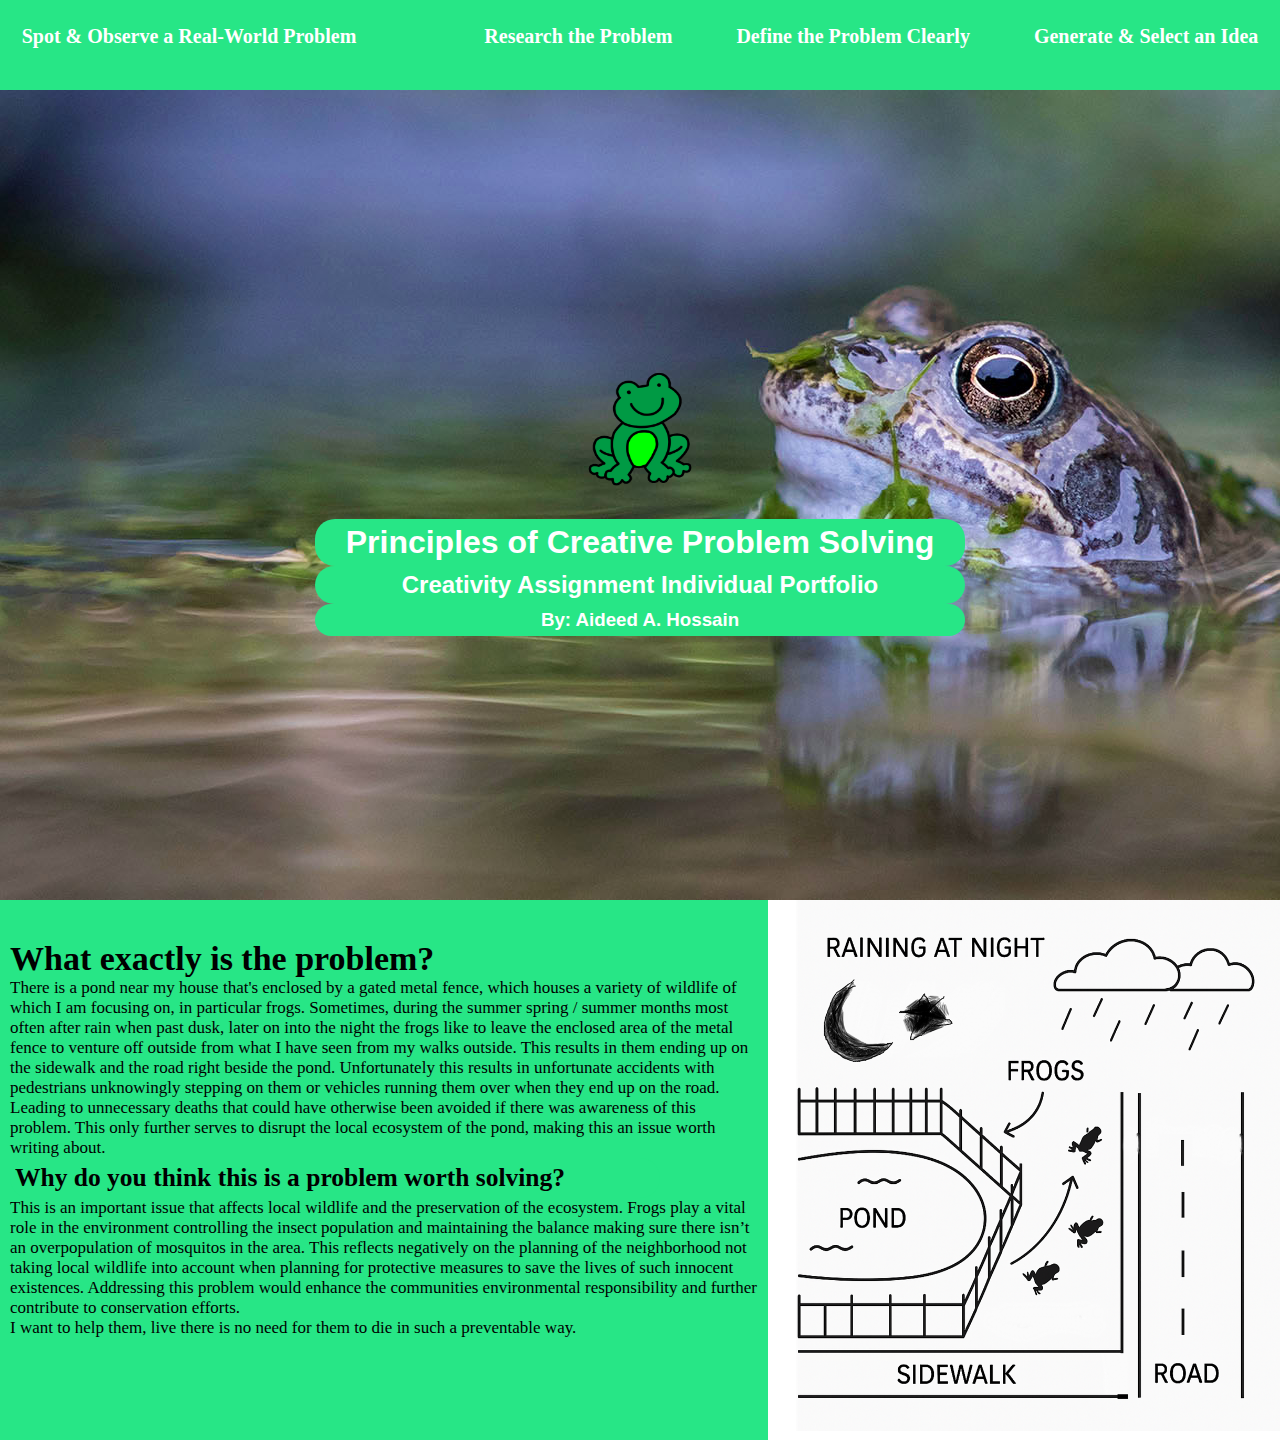
<file: index.html>
<!DOCTYPE html>
<html lang="en">
<head>
    <meta charset="UTF-8">
    <meta name="viewport" content="width=device-width, initial-scale=1.0">
    <title>Document</title>
    <link rel="stylesheet" href="index.css">
</head>

<body>

<main>
    <nav>
        <ul>
            <li><a href="#intro">Spot & Observe a Real-World Problem</li>
            <li><a href="#research">Research the Problem</a></li>
            <li><a href="#analyze">Define the Problem Clearly</a></li>
            <li><a href="#ideation">Generate & Select an Idea</a></li>
        </ul>
    </nav>

    <div class="main">
        <div class="mainText">
        <img src="assets/icon.png" alt="">
        <h1>Principles of Creative Problem Solving</h1>
        <h2>Creativity Assignment Individual Portfolio</h2>
        <h3>By: Aideed A. Hossain</h3>
        </div>
    </div>
</main>


<div class="introContainer">
    <section id="intro">
        <h1>What exactly is the problem?</h1>
        <p>There is a pond near my house that's enclosed by a gated metal fence, which houses a variety of wildlife of which I am focusing on, in particular frogs. Sometimes, during the summer spring / summer months most often after rain when past dusk, later on into the night the frogs like to leave the enclosed area of the metal fence to venture off outside from what I have seen from my walks outside. This results in them ending up on the sidewalk and the road right beside the pond. Unfortunately this results in unfortunate accidents with pedestrians unknowingly stepping on them or vehicles running them over when they end up on the road. Leading to unnecessary deaths that could have otherwise been avoided if there was awareness of this problem. This only further serves to disrupt the local ecosystem of the pond, making this an issue worth writing about.</p>
        <h2 id="fix">Why do you think this is a problem worth solving?</h2>
        <p>This is an important issue that affects local wildlife and the preservation of the ecosystem. Frogs play a vital role in the environment controlling the insect population and maintaining the balance making sure there isn’t an overpopulation of mosquitos in the area. This reflects negatively on the planning of the neighborhood not taking local wildlife into account when planning for protective measures to save the lives of such innocent existences. Addressing this problem would enhance the communities environmental responsibility and further contribute to conservation efforts.</p>
        <p>I want to help them, live there is no need for them to die in such a preventable way.</p>
    </section>
    <aside>
        <img src="assets/frogpond.png" alt="">
    </aside>
</div>


</body>
</html>
</file>
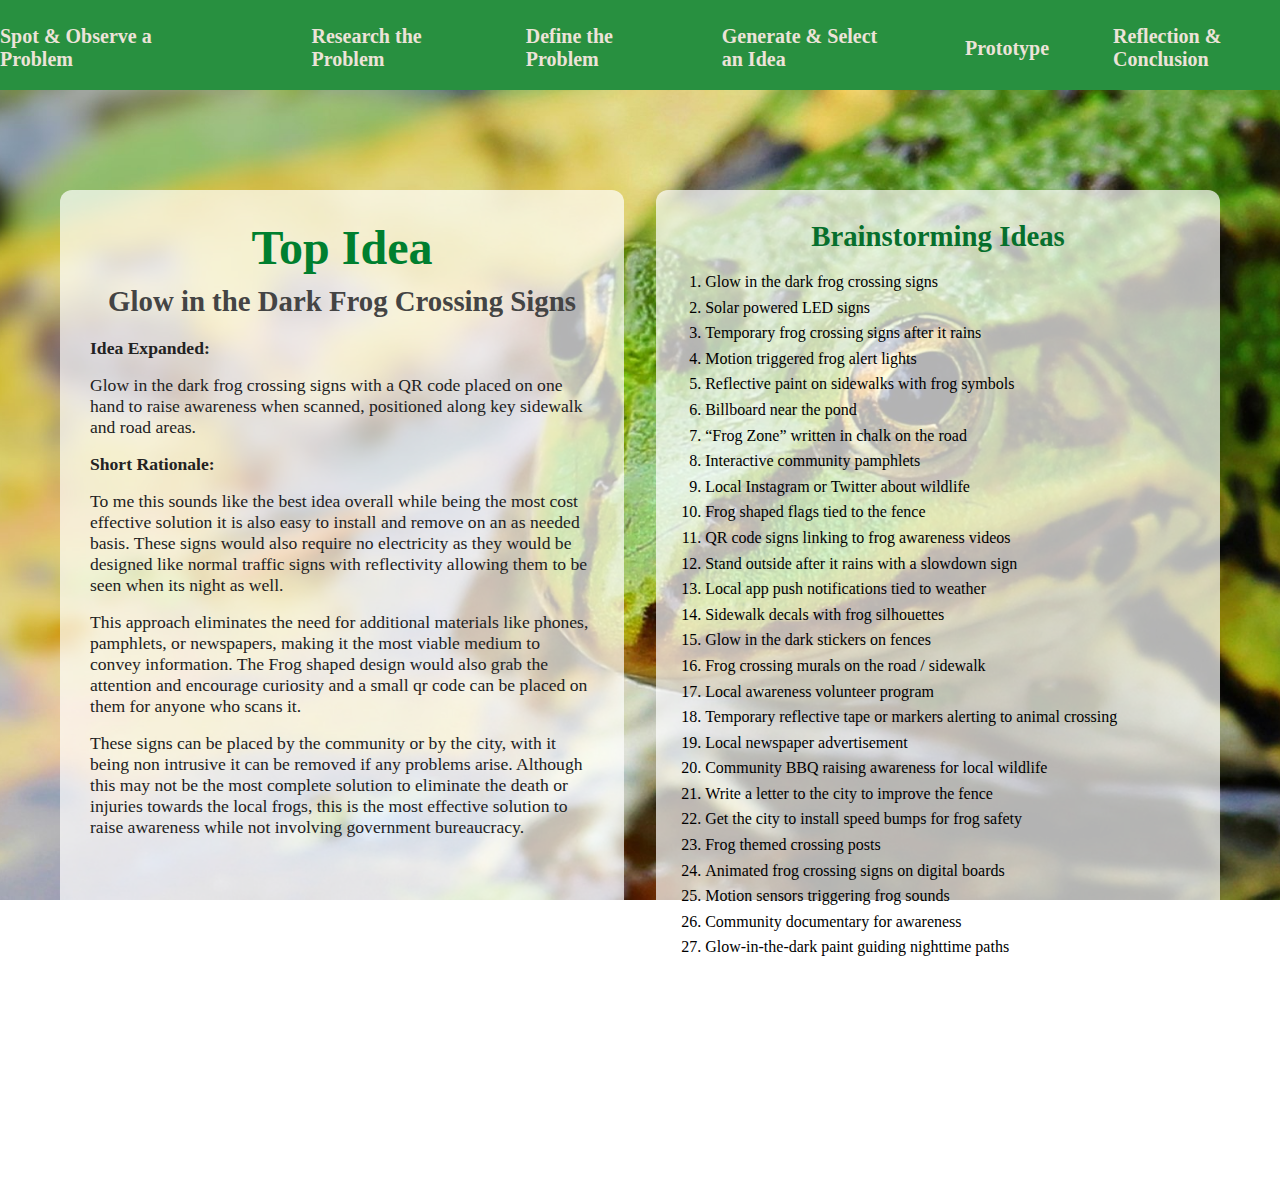
<file: page4.html>
<!DOCTYPE html>
<html lang="en">
<head>
    <meta charset="UTF-8">
    <meta name="viewport" content="width=device-width, initial-scale=1.0">
    <title>Document</title>
    <link rel="stylesheet" href="page4.css">

</head>
<body>


<!-- Frog Cursor  https://www.cursor.cc/?action=icon&file_id=7013 -->
<div>
    <style type="text/css">body { cursor: url('[data-uri]'), auto; }</style>
</div>



        <nav>
            <ul>
                <li><a href="index.html">Spot & Observe a Problem</li>
                <li><a href="page2.html">Research the Problem</a></li>
                <li><a href="page3.html">Define the Problem</a></li>
                <li><a href="page4.html">Generate & Select an Idea </a></li>
                <li><a href="page5.html">Prototype</a></li>
                <li><a href="page6.html">Reflection & Conclusion</a></li>
            </ul>
        </nav> 


  <section class="top-idea-section">
    <div class="idea-wrapper">
      
        <div class="top-idea">
            <h1>Top Idea</h1>
            <h2>Glow in the Dark Frog Crossing Signs</h2>
            <p><strong>Idea Expanded:</strong></p>
            <p>Glow in the dark frog crossing signs with a QR code placed on one hand to raise awareness when scanned, positioned along key sidewalk and road areas.</p>
            <p><strong>Short Rationale:</strong></p>
            <p>To me this sounds like the best idea overall while being the most cost effective solution it is also easy to install and remove on an as needed basis. These signs would also require no electricity as they would be designed like normal traffic signs with reflectivity allowing them to be seen when its night as well. </p>
            <p>This approach eliminates the need for additional materials like phones, pamphlets, or newspapers, making it the most viable medium to convey information. The Frog shaped design would also grab the attention and encourage curiosity and a small qr code can be placed on them for anyone who scans it.</p>
            <p>These signs can be placed by the community or by the city, with it being non intrusive it can be removed if any problems arise. Although this may not be the most complete solution to eliminate the death or injuries towards the local frogs, this is the most effective solution to raise awareness while not involving government bureaucracy.</p>
        </div>
      <div class="idea-list">
        <h2>Brainstorming Ideas</h2>
        <ol>
          <li>Glow in the dark frog crossing signs</li>
          <li>Solar powered LED signs</li>
          <li>Temporary frog crossing signs after it rains</li>
          <li>Motion triggered frog alert lights</li>
          <li>Reflective paint on sidewalks with frog symbols</li>
          <li>Billboard near the pond</li>
          <li>“Frog Zone” written in chalk on the road</li>
          <li>Interactive community pamphlets</li>
          <li>Local Instagram or Twitter about wildlife</li>
          <li>Frog shaped flags tied to the fence</li>
          <li>QR code signs linking to frog awareness videos</li>
          <li>Stand outside after it rains with a slowdown sign</li>
          <li>Local app push notifications tied to weather</li>
          <li>Sidewalk decals with frog silhouettes</li>
          <li>Glow in the dark stickers on fences</li>
          <li>Frog crossing murals on the road / sidewalk</li>
          <li>Local awareness volunteer program</li>
          <li>Temporary reflective tape or markers alerting to animal crossing</li>
          <li>Local newspaper advertisement</li>
          <li>Community BBQ raising awareness for local wildlife</li>
          <li>Write a letter to the city to improve the fence</li>
          <li>Get the city to install speed bumps for frog safety</li>
          <li>Frog themed crossing posts</li>
          <li>Animated frog crossing signs on digital boards</li>
          <li>Motion sensors triggering frog sounds</li>
          <li>Community documentary for awareness</li>
          <li>Glow-in-the-dark paint guiding nighttime paths</li>
        </ol>
      </div>

    </div>
  </section>
</body>

</html>
</file>
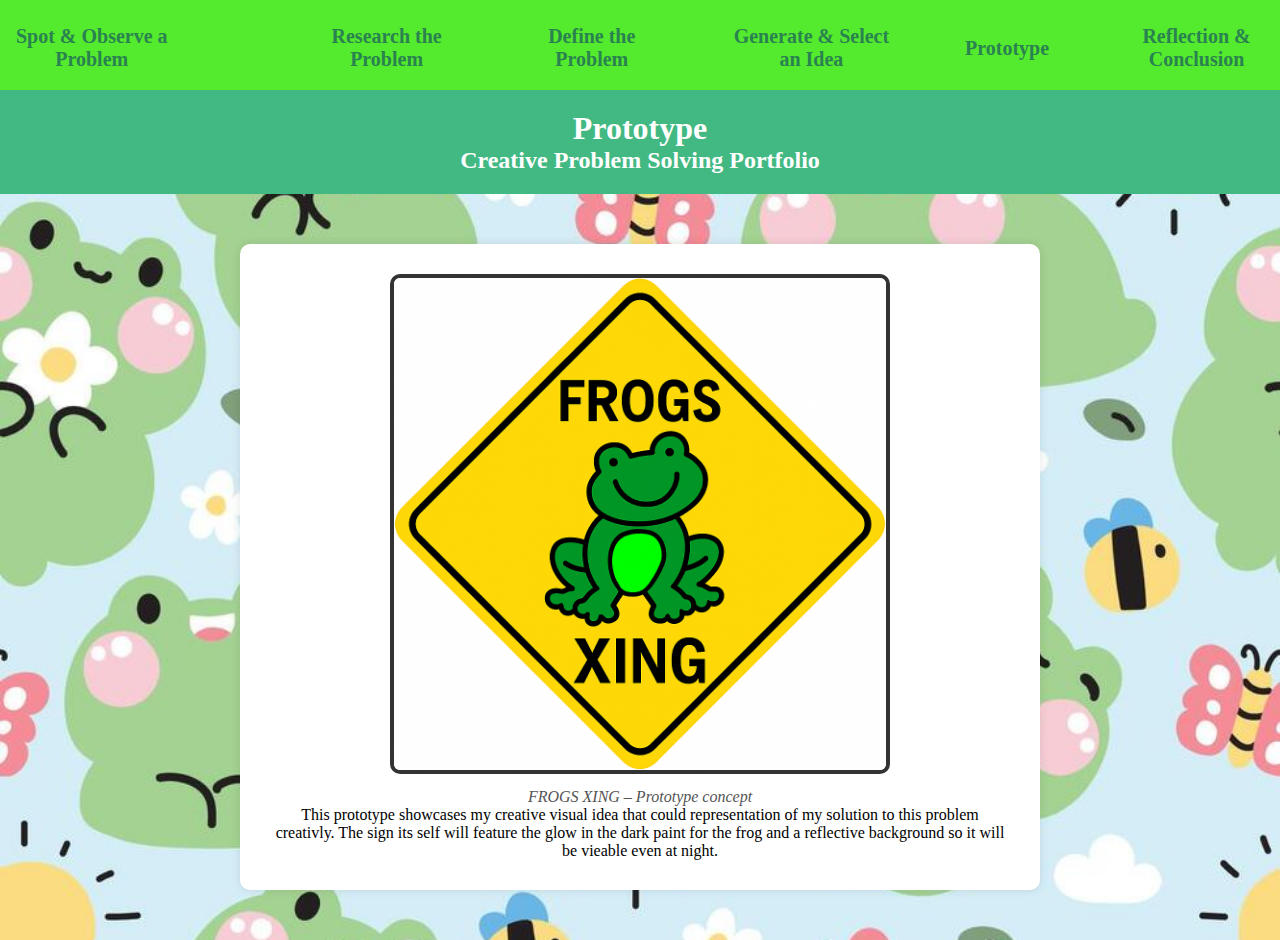
<file: page5.html>
<!DOCTYPE html>
<html lang="en">
<head>
  <meta charset="UTF-8" />
  <meta name="viewport" content="width=device-width, initial-scale=1.0"/>
  <title>Prototype – Creative Problem Solving</title>
  <link rel="stylesheet" href="page5.css" />
</head>
<body>


<!-- Frog Cursor  https://www.cursor.cc/?action=icon&file_id=7013 -->
<div>
    <style type="text/css">body { cursor: url('[data-uri]'), auto; }</style>
</div>


    <main>
        <nav>
            <ul>
                <li><a href="index.html">Spot & Observe a Problem</li>
                <li><a href="page2.html">Research the Problem</a></li>
                <li><a href="page3.html">Define the Problem</a></li>
                <li><a href="page4.html">Generate & Select an Idea </a></li>
                <li><a href="page5.html">Prototype</a></li>
                <li><a href="page6.html">Reflection & Conclusion</a></li>
            </ul>
        </nav> 

  <header>
    <h1>Prototype</h1>
    <h2>Creative Problem Solving Portfolio</h2>
  </header>

  <div class="prototype-container">
    <img src="assets/prototype.png" alt="Frog Crossing Sign Prototype" />
    <p class="caption">FROGS XING –  Prototype concept</p>
    <p>This prototype showcases my creative visual idea that could representation of my solution to this problem creativly. The sign its self will feature the glow in the dark paint for the frog and a reflective background so it will be vieable even at night.</p>
  </div>

</body>
</html>
</file>
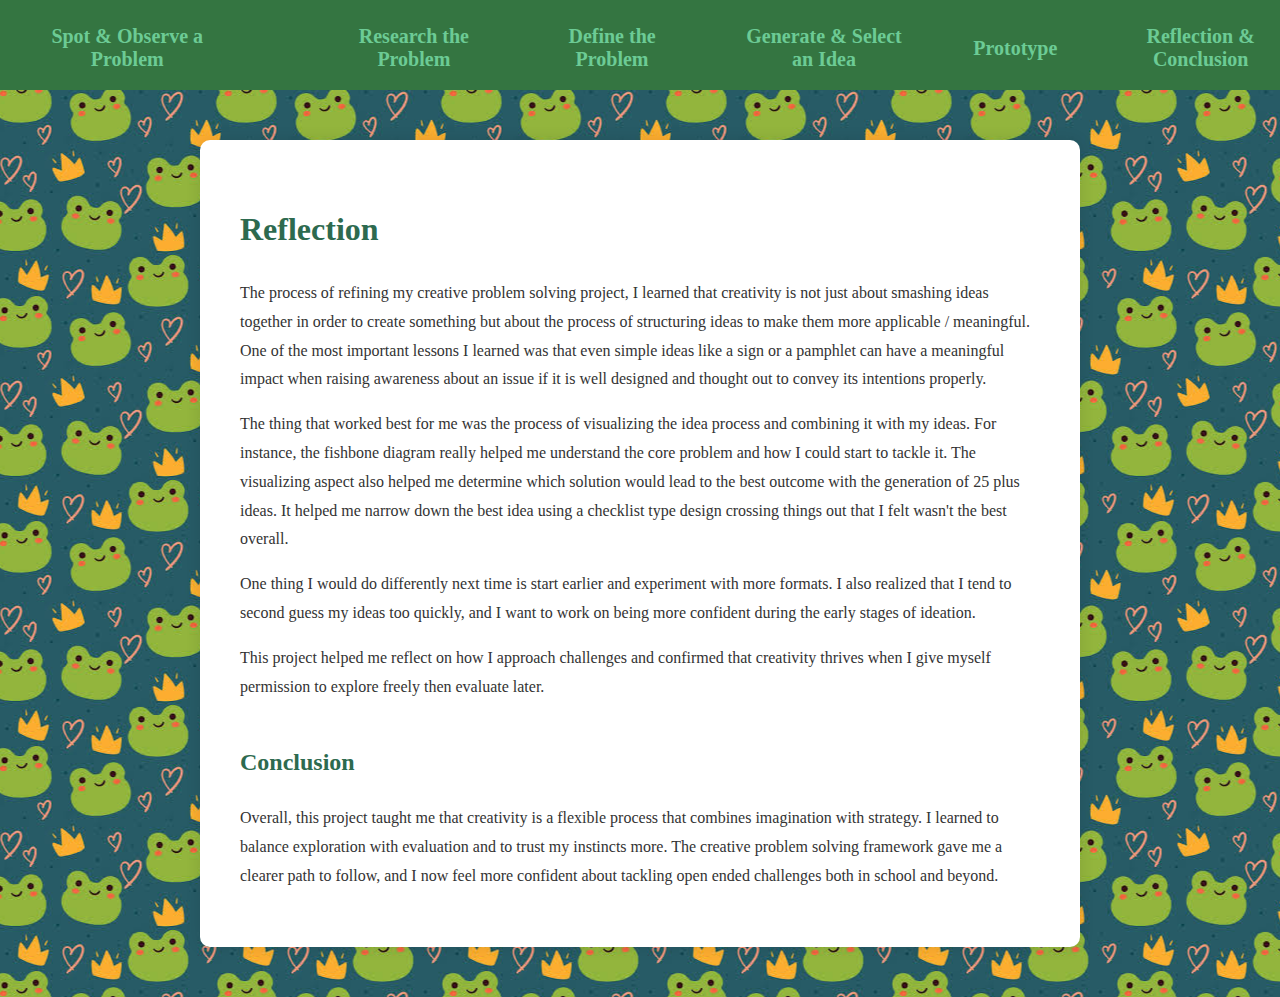
<file: page6.html>
<!DOCTYPE html>
<html lang="en">
<head>
  <meta charset="UTF-8" />
  <meta name="viewport" content="width=device-width, initial-scale=1.0"/>
  <title>Reflection & Conclusion – Creative Problem Solving</title>
  <link rel="stylesheet" href="page6.css" />
</head>
<body>


<!-- Frog Cursor  https://www.cursor.cc/?action=icon&file_id=7013 -->
<div>
    <style type="text/css">body { cursor: url('[data-uri]'), auto; }</style>
</div>


  <!-- Navigation -->
  <nav>
    <ul>
      <li><a href="index.html">Spot & Observe a Problem</li>
      <li><a href="page2.html">Research the Problem</a></li>
      <li><a href="page3.html">Define the Problem</a></li>
      <li><a href="page4.html">Generate & Select an Idea</a></li>
      <li><a href="page5.html">Prototype</a></li>
      <li><a href="reflection.html">Reflection & Conclusion</a></li>
    </ul>
  </nav>

  <!-- Main Reflection Section -->
  <div class="reflection-container">
    <h1>Reflection</h1>
    <p>
    The process of refining my creative problem solving project, I learned that creativity is not just about smashing ideas together in order to create something but about the process of structuring ideas to make them more applicable / meaningful. One of the most important lessons I learned was that even simple ideas like a sign or a pamphlet can have a meaningful impact when raising awareness about an issue if it is well designed and thought out to convey its intentions properly.
    </p>

    <p>
    The thing that worked best for me was the process of visualizing the idea process and combining it with my ideas. For instance, the fishbone diagram really helped me understand the core problem and how I could start to tackle it. The visualizing aspect also helped me determine which solution would lead to the best outcome with the generation of 25 plus ideas. It helped me narrow down the best idea using a checklist type design crossing things out that I felt wasn't the best overall.
    </p>

    <p>
    One thing I would do differently next time is start earlier and experiment with more formats. I also realized that I tend to second guess my ideas too quickly, and I want to work on being more confident during the early stages of ideation.
    </p>

    <p>
    This project helped me reflect on how I approach challenges and confirmed that creativity thrives when I give myself permission to explore freely then evaluate later.    
    </p>

    <h2>Conclusion</h2>
    <p>
      Overall, this project taught me that creativity is a flexible process that combines imagination with strategy.
      I learned to balance exploration with evaluation and to trust my instincts more. The creative problem solving
      framework gave me a clearer path to follow, and I now feel more confident about tackling open ended challenges
      both in school and beyond.
    </p>
  </div>

</body>
</html>
</file>
<file: index.css>
* {
    margin: 0;
    padding: 0;
    box-sizing: border-box;
}


/* Navigation */

nav {
    background-color: rgb(39, 230, 134);
    height: 10vh;
    position: sticky;
    top: 0;
}


nav ul {
    /* Removes bullet points */
    list-style: none;

    /* display to inline (flex - side by side)  */
    display: flex;
    align-items: center;
    justify-content: center;
    text-align: center;
    gap: 4rem;
    padding-top: 25px;
}

nav a {
    /* Removes underline */
    text-decoration: none;

    color: rgb(255, 255, 255);
    font-size: 20px;
    font-weight: bold;
}

nav a:hover {
    color: red;
    text-decoration: underline;
}


.main {
    /* Just the back ground */
    height: 90vh;
    background-image: url(assets/frog.jpg);
    background-position: center;
    background-repeat: no-repeat;
    background-size: cover;

    display: flex;
    justify-content: center;  /* center horizontally */
    align-items: center;      /* center vertically */
    text-align: center;

    color: white;
    font-family: 'Gill Sans', 'Gill Sans MT', Calibri, 'Trebuchet MS', sans-serif;
}

/* Main text on image stuff */
.main h1,h2,h3 {
    background-color: rgb(39, 230, 134);
    border-radius: 20px;
    width: 650px;
    padding: 5px;
}

/* Frog icon*/
main img {
    width: 160px;
    height: 160px;
}


.main audio {
    padding-top: 20px;
}


.introContainer {
    display: flex;
}


section {
    height: 60vh;
    width: 60vw;
    padding-top: 40px;
    padding-left: 10px;
    padding-right: 10px;
    background-color: rgb(39, 230, 134);
    font-size: 17px;
}


aside img {
    width: 40vw;
    height: 59vh;
    justify-content: center;
}
</file>
<file: page4.css>
* {
  margin: 0;
  padding: 0;
  box-sizing: border-box;
}

nav {
  background-color: rgb(40, 144, 64);
  height: 10vh;
  position: sticky;
  top: 0;
  z-index: 10;
}

nav ul {
  list-style: none;
  display: flex;
  align-items: center;
  justify-content: center;
  gap: 4rem;
  padding-top: 25px;
}

nav a {
  text-decoration: none;
  color: rgb(236, 227, 216);
  font-size: 20px;
  font-weight: bold;
}

nav a:hover {
  color: red;
  text-decoration: underline;
}

/* Background Section */
.top-idea-section {
  background-image: url("assets/pg4.jpg");
  background-size: cover;
  background-position: center;
  background-repeat: no-repeat;
  background-attachment: fixed;
  padding: 60px 20px;
  min-height: 100vh;
  display: flex;
  justify-content: center;
  align-items: flex-start;
}

/* The wrapper for both boxes */
.idea-wrapper {
  display: flex;
  flex-wrap: wrap;
  gap: 2rem;
  padding: 40px;
  width: 100%;
  justify-content: center;
}

/* Shared box styles with semi-transparency */
.top-idea,
.idea-list {
  background-color: rgba(255, 255, 255, 0.7); /* semi-transparent white */
  border-radius: 12px;
  padding: 30px;
  flex: 1 1 500px;
  max-width: 600px;
}

/* Top idea content */
.top-idea h1 {
  text-align: center;
  font-size: 3rem;
  color: #007f2f;
  margin-bottom: 10px;
}

.top-idea h2 {
  font-size: 1.8rem;
  color: #444;
  margin-bottom: 20px;
  text-align: center;
}

.top-idea p {
  font-size: 1.1rem;
  color: #222;
  margin-bottom: 16px;
}

/* Idea list column */
.idea-list {
  min-height: 100vh;
  overflow-y: auto;
}

.idea-list h2 {
  font-size: 1.8rem;
  margin-bottom: 1rem;
  text-align: center;
  color: #066f2d;
}

.idea-list ol {
  padding-left: 1.2rem;
  line-height: 1.6;
}
</file>
<file: page5.css>
* {
    margin: 0;
    padding: 0;
    box-sizing: border-box;
}


nav {
    background-color: rgb(84, 235, 46);
    height: 10vh;
    position: sticky;
    top: 0;
}


nav ul {
    /* Removes bullet points */
    list-style: none;

    /* display to inline (flex - side by side)  */
    display: flex;
    align-items: center;
    justify-content: center;
    text-align: center;
    gap: 4rem;
    padding-top: 25px;
}

nav a {
    /* Removes underline */
    text-decoration: none;

    color: rgb(42, 130, 80);
    font-size: 20px;
    font-weight: bold;
}

nav a:hover {
    color: rgb(11, 3, 3);
    text-decoration: underline;
}


body {
  margin: 0;
  padding: 0;
  text-align: center;
  background-image: url("assets/pg5back.jpg");
  background-size: cover;      
  background-repeat: repeat;  
  background-position: center;   
}

header {
  background-color: #42b983;
  padding: 20px;
  color: white;
}

.prototype-container {
  max-width: 800px;
  margin: 50px auto;
  background: white;
  padding: 30px;
  border-radius: 10px;
  box-shadow: 0 0 10px rgba(0,0,0,0.1);
}

.prototype-container img {
  width: 100%;
  max-width: 500px;
  height: auto;
  border: 4px solid #333;
  border-radius: 10px;
}

.caption {
  font-style: italic;
  margin-top: 10px;
  color: #555;
}
</file>
<file: page6.css>
body {
  background-color: #f9f9f9;
  margin: 0;
  padding: 0;
  background-image: url("assets/PG6.jpg");
  background-repeat: repeat;  
  background-position: center;  
}

/* Nav Bar */
nav {
  background-color: rgb(52, 117, 65);
  height: 10vh;
  position: sticky;
  top: 0;
}

nav ul {
  list-style: none;
  display: flex;
  align-items: center;
  justify-content: center;
  text-align: center;
  gap: 4rem;
  padding-top: 25px;
  margin: 0;
}

nav a {
  text-decoration: none;
  color: rgb(108, 203, 149);
  font-size: 20px;
  font-weight: bold;
}

nav a:hover {
  color: rgb(11, 3, 3);
  text-decoration: underline;
}

/* Reflection Content */
.reflection-container {
  max-width: 800px;
  margin: 50px auto;
  background: white;
  padding: 40px;
  border-radius: 10px;
  box-shadow: 0 0 15px rgba(0,0,0,0.1);
  line-height: 1.8;
  color: #333;
}

.reflection-container h1 {
  margin-bottom: 20px;
  color: #2d6a4f;
}

.reflection-container h2 {
  margin-top: 40px;
  color: #2d6a4f;
}
</file>
